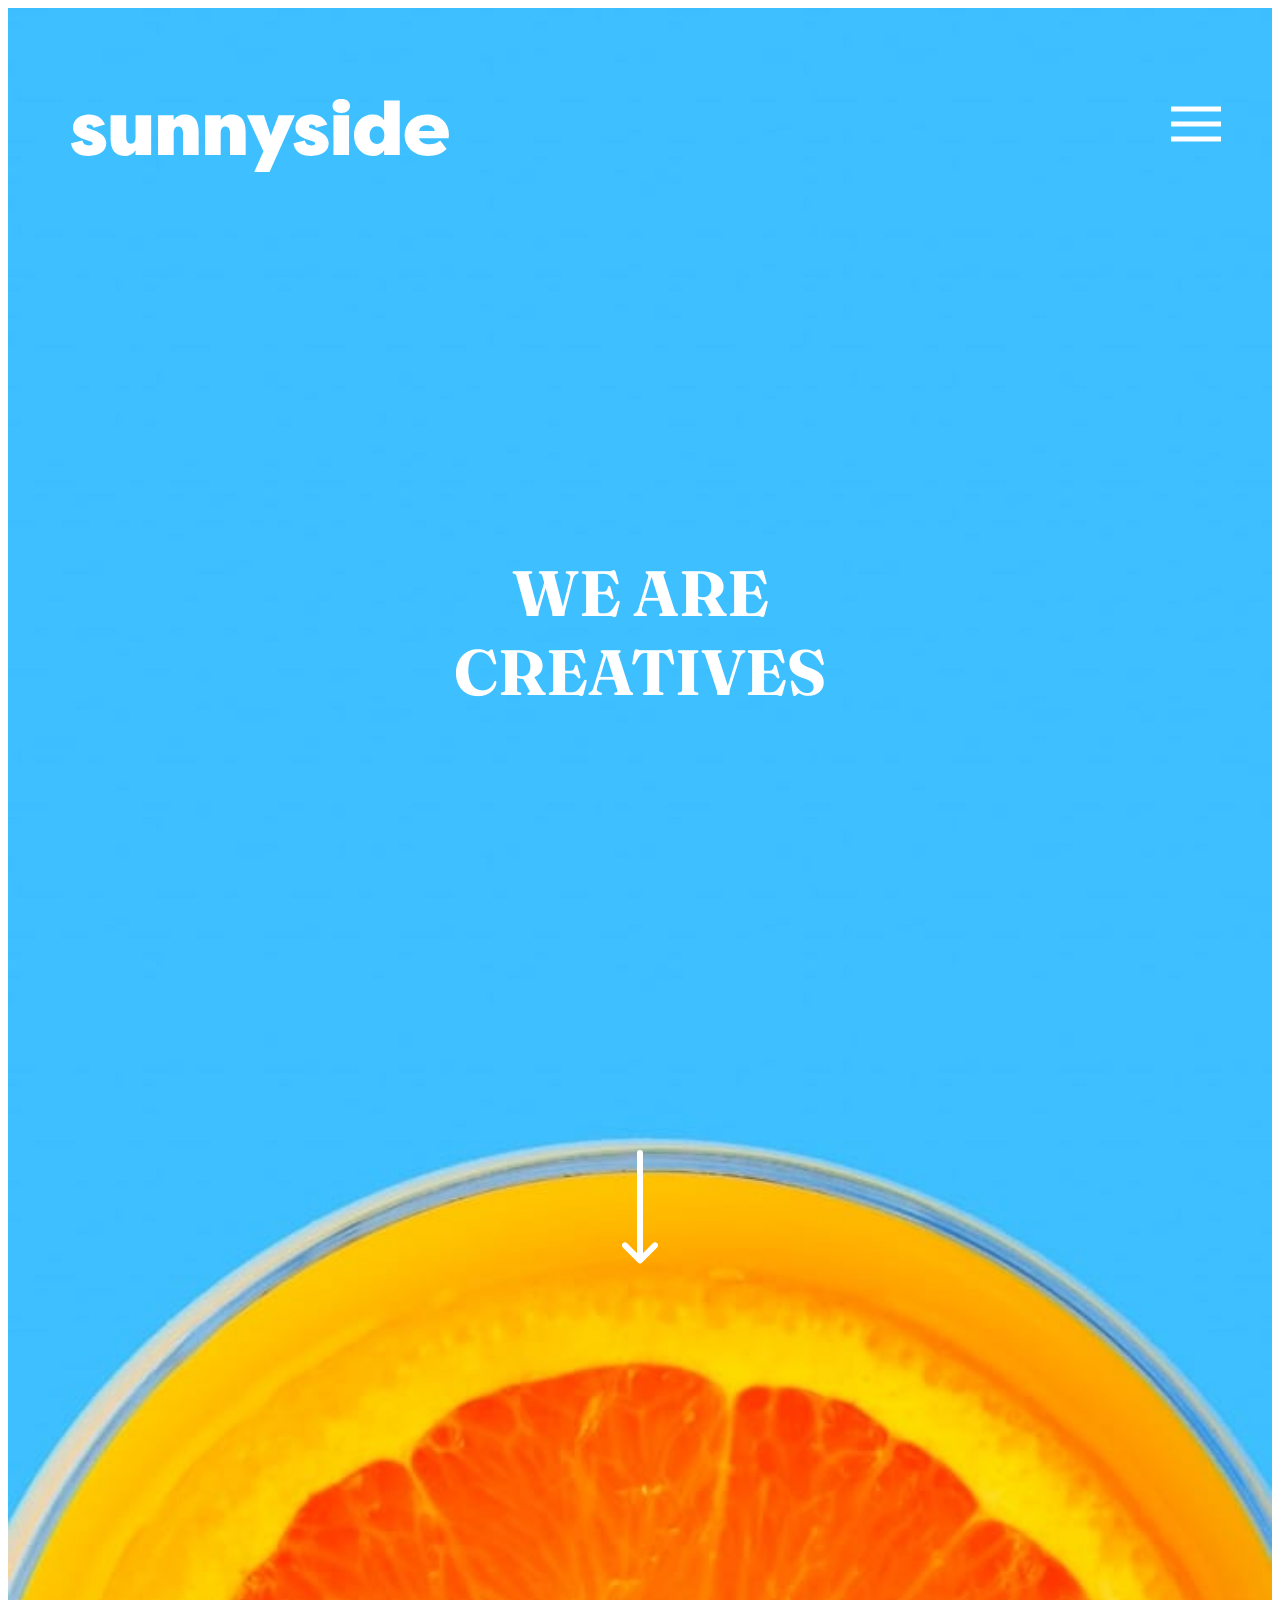
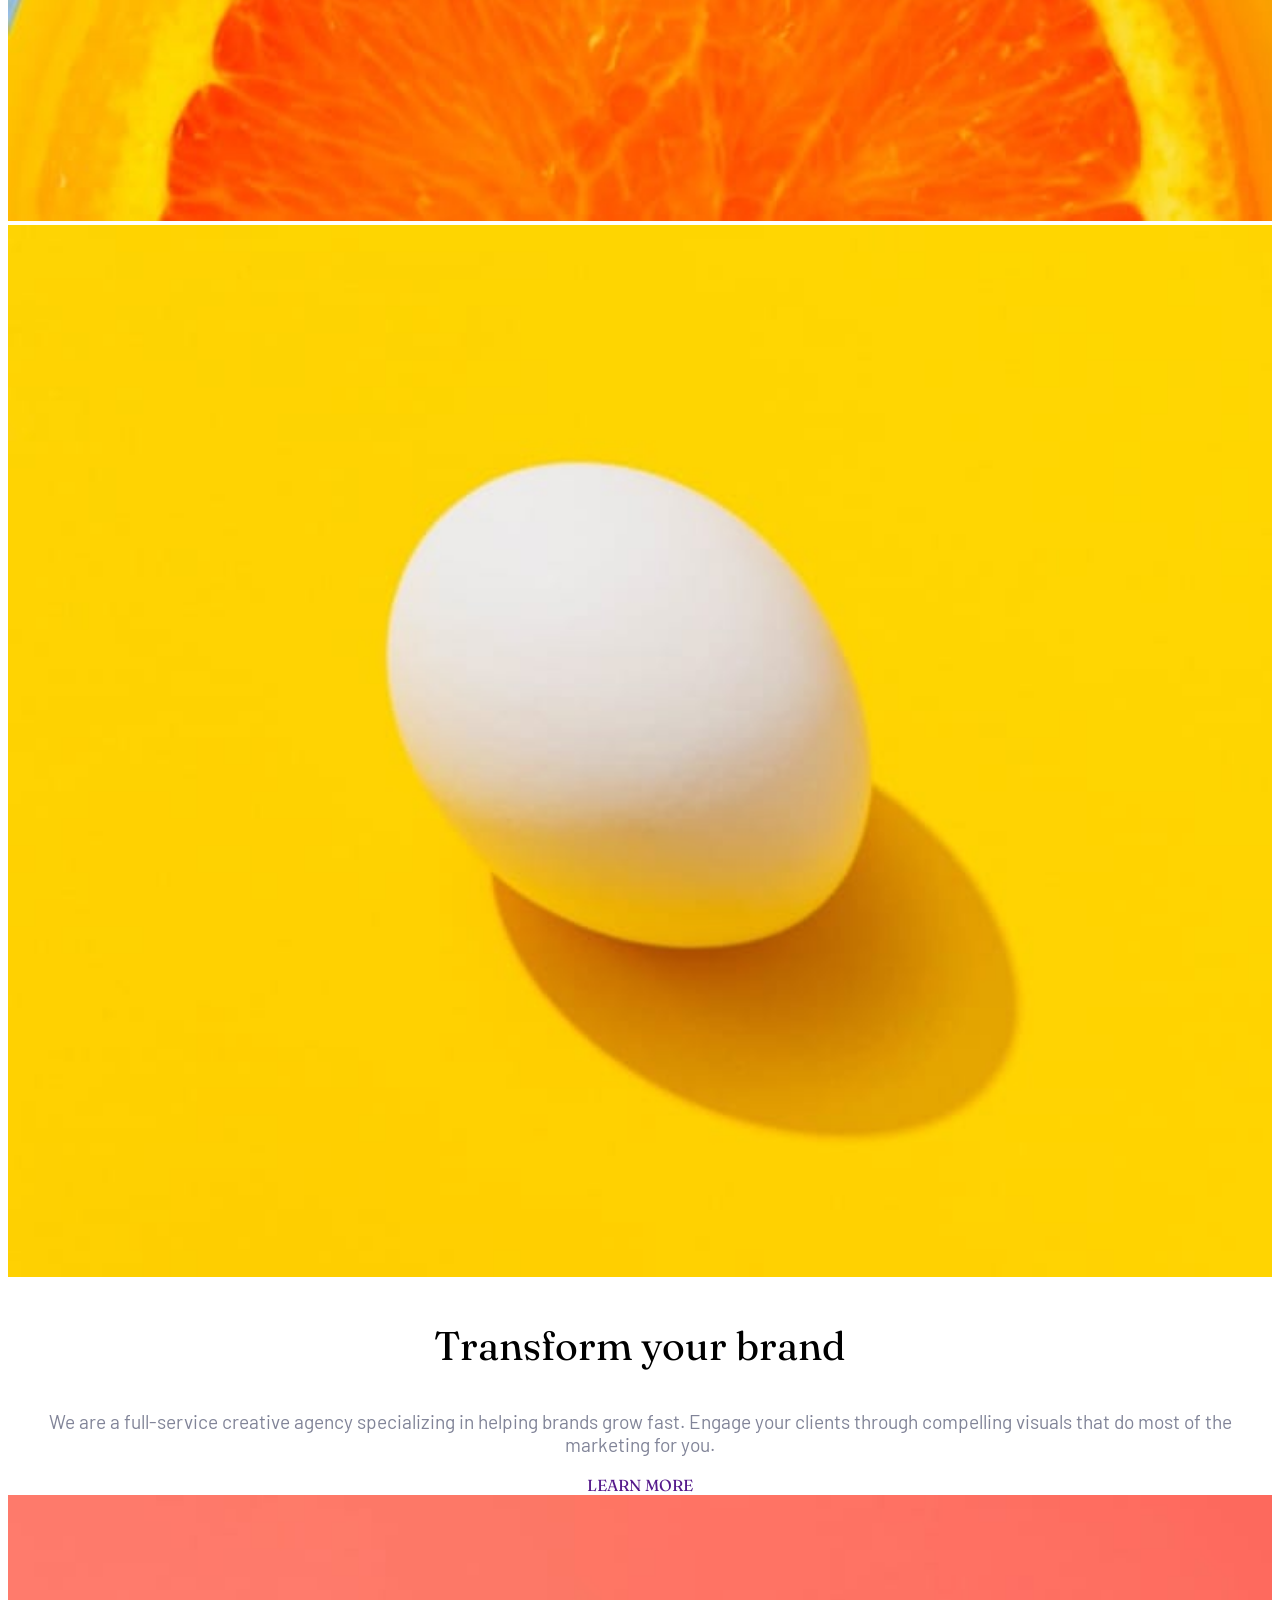
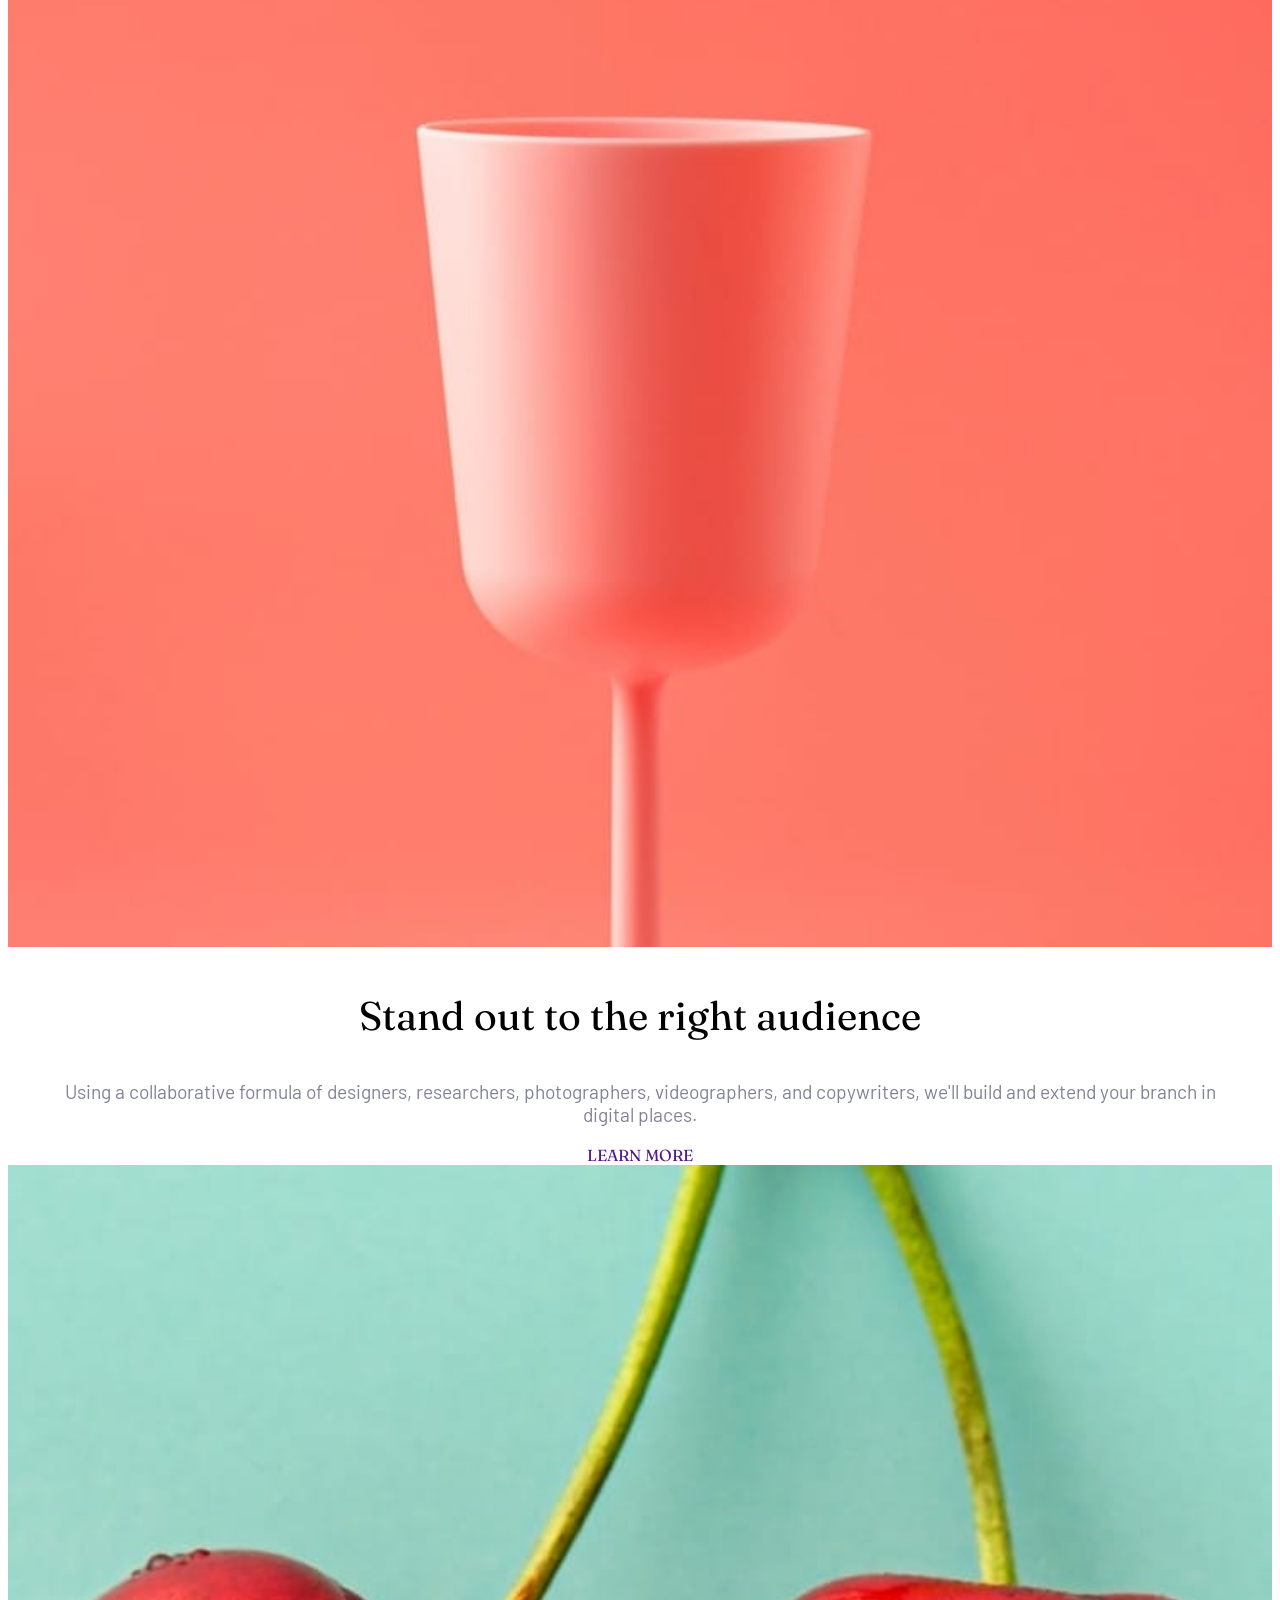
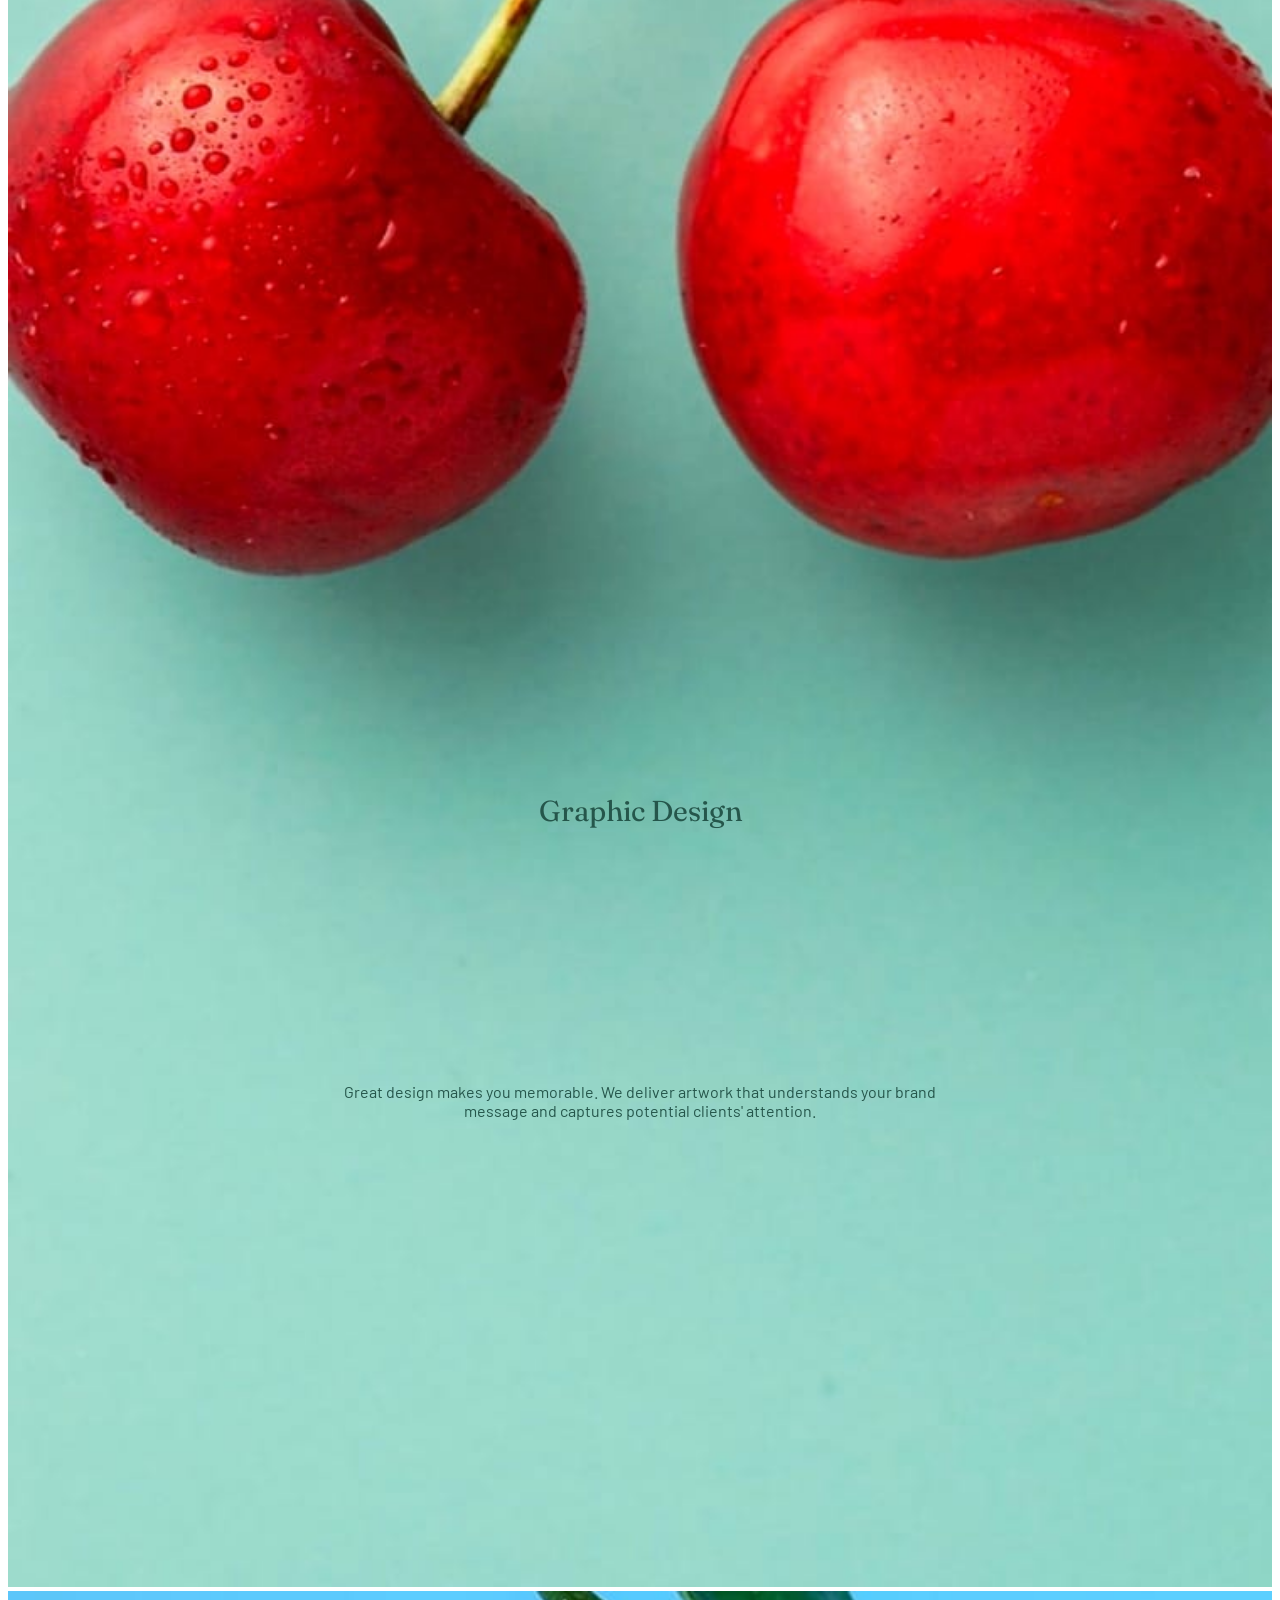
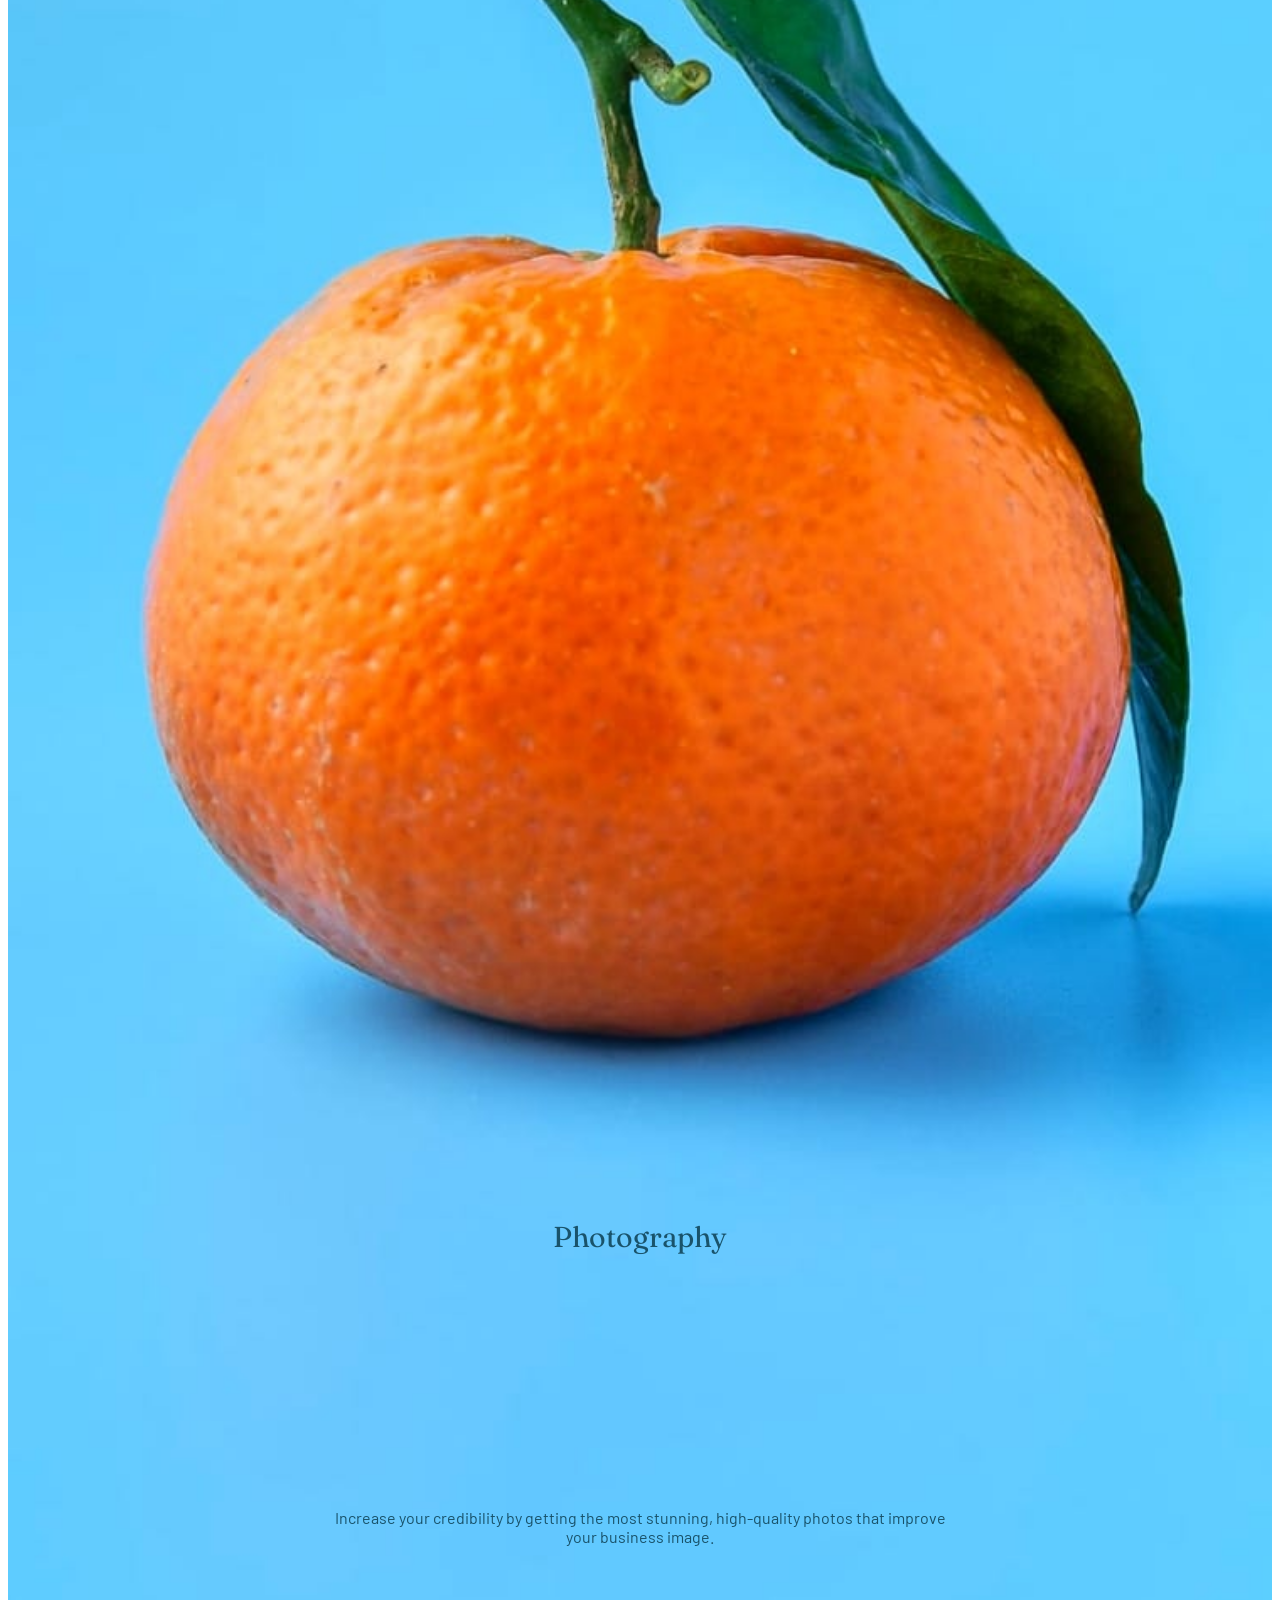
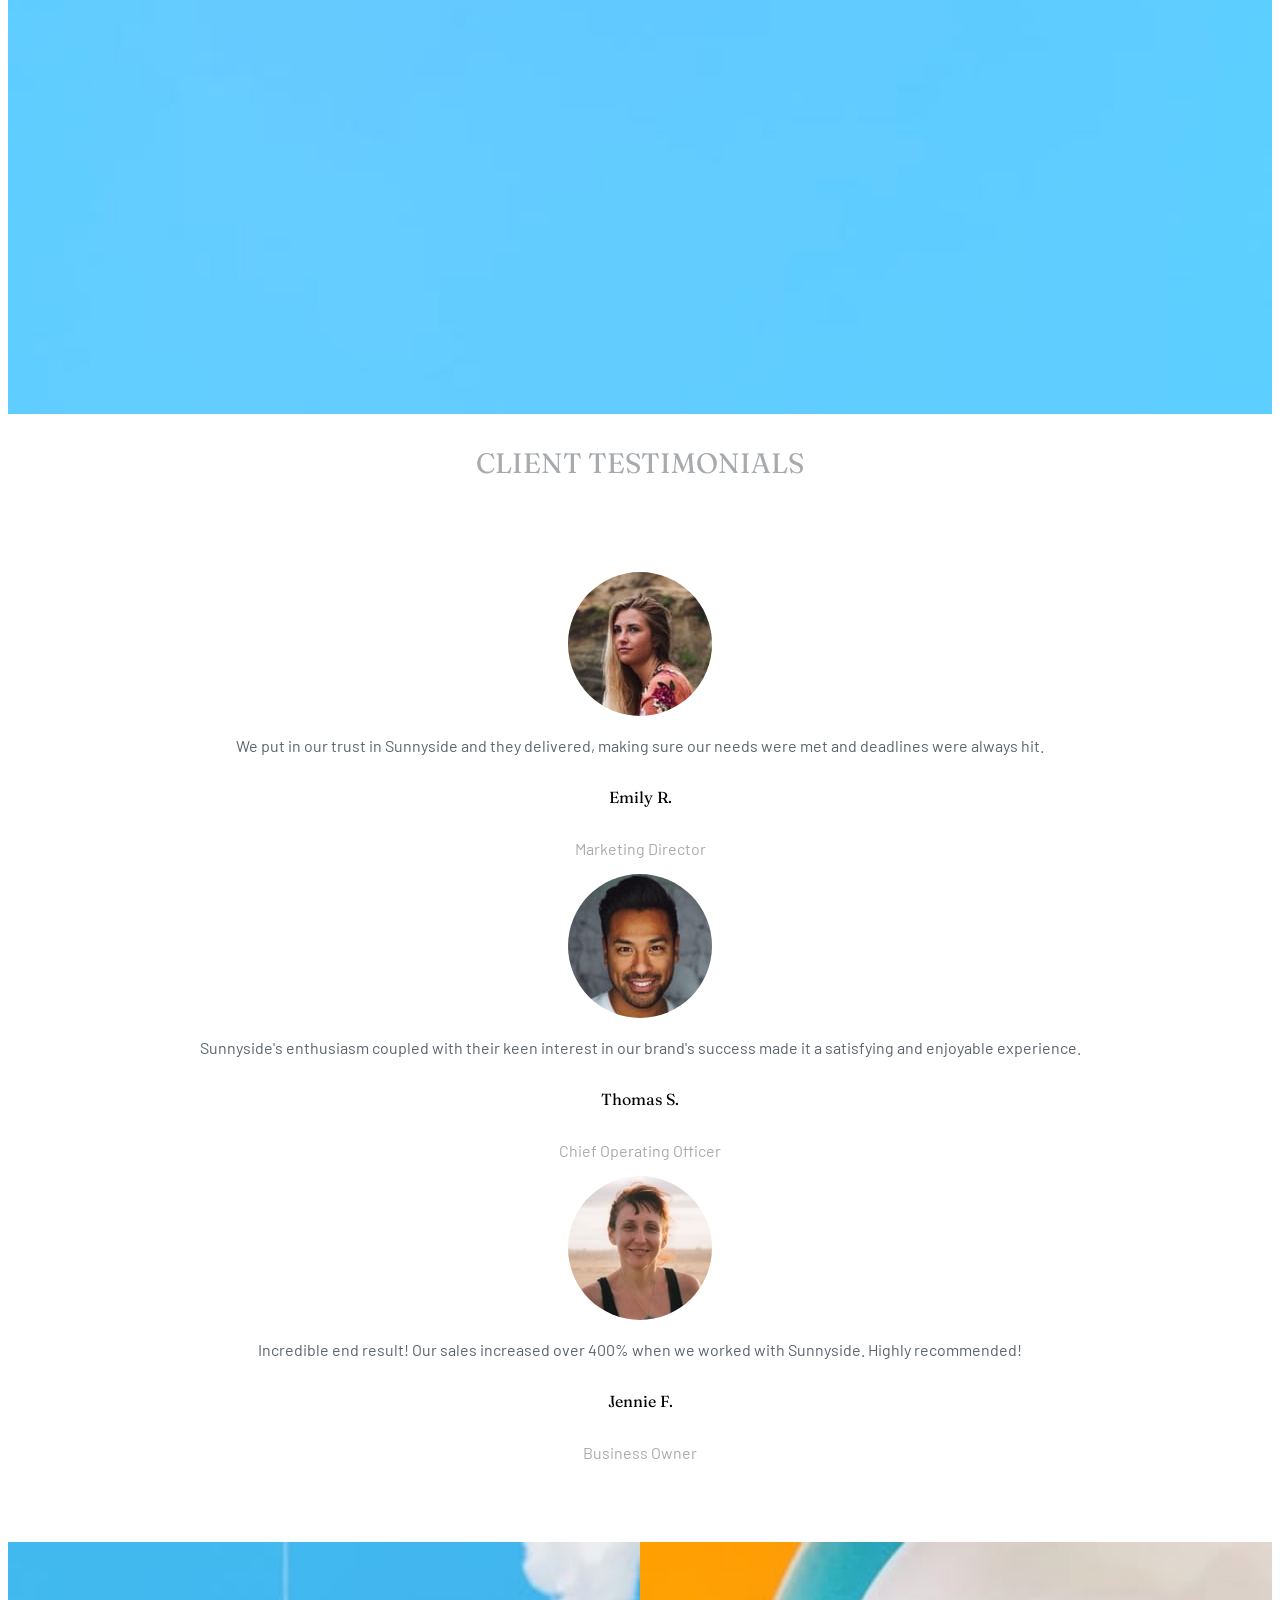
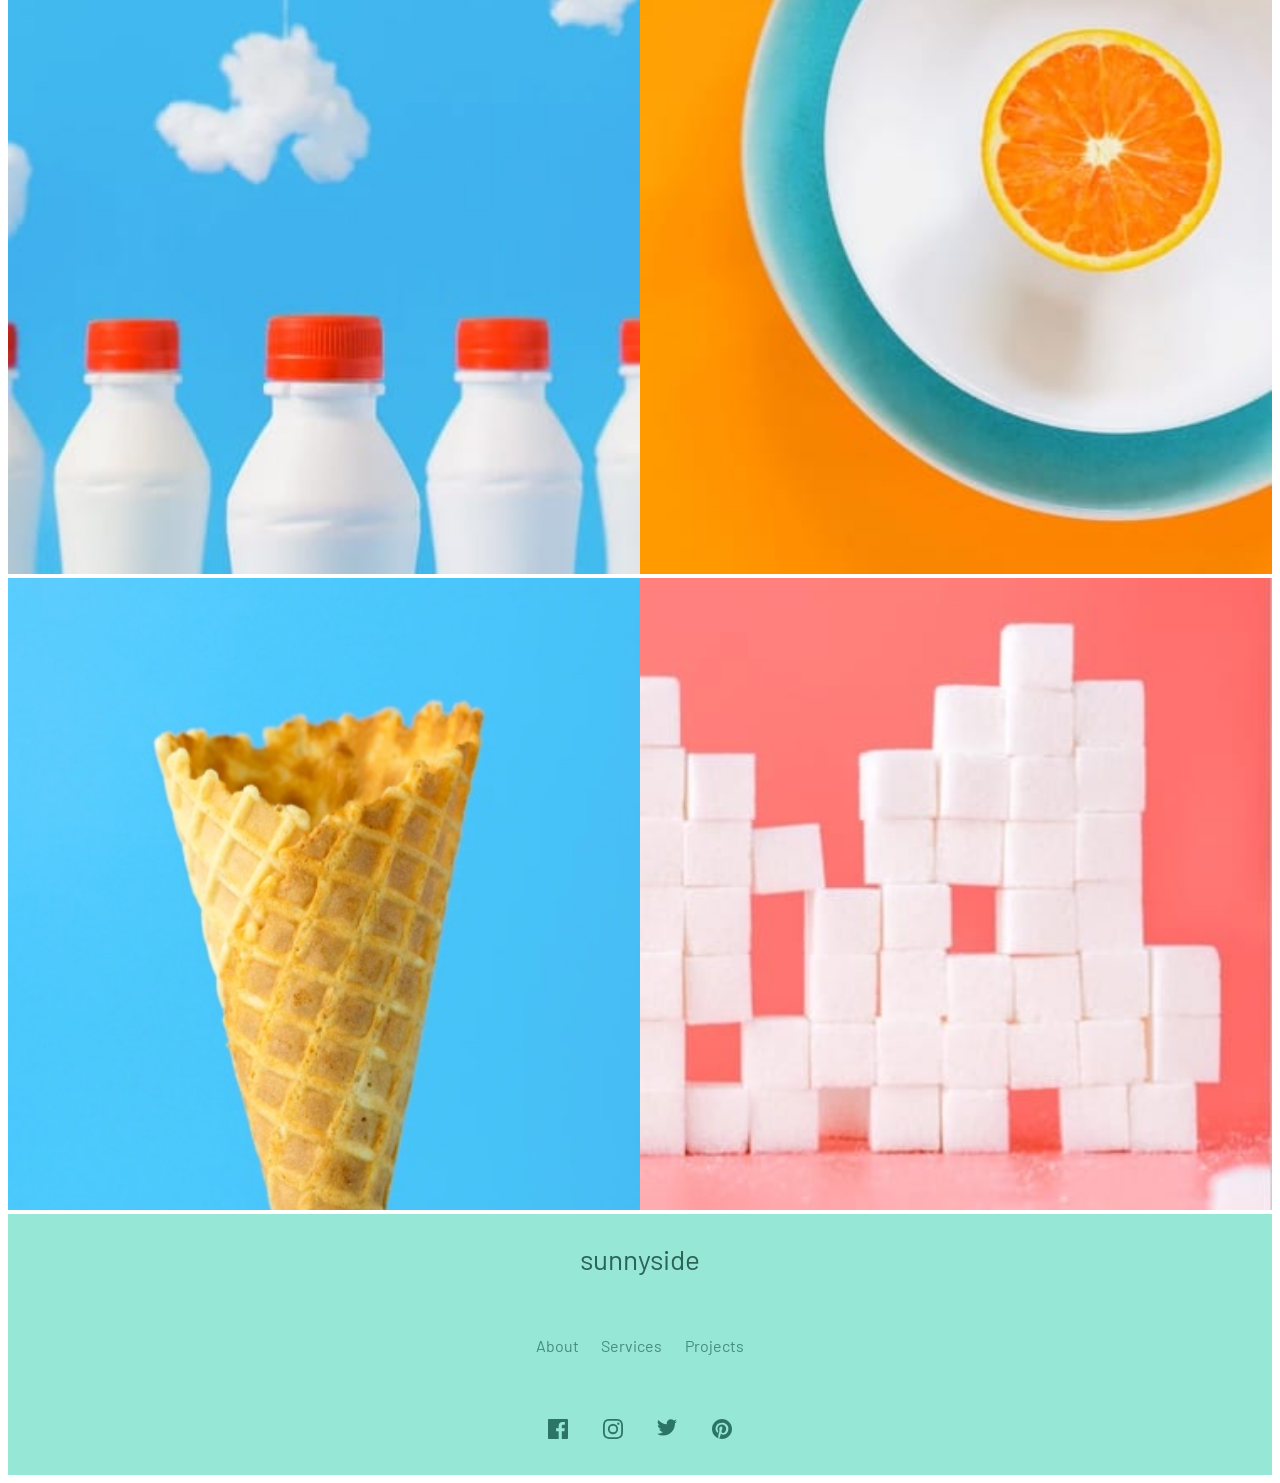
<file: Assignment week 1 - Web page sunnyside/Assignment/index.html>
<!DOCTYPE html>
<html lang="en">
  <head>
    <meta charset="UTF-8">
    <meta name="viewport" content="width=device-width, initial-scale=1.0">
    <meta http-equiv="X-UA-Compatible" content="ie=edge">
    <title>Static Template</title>
    <link rel ="stylesheet" href ="style.css"/>
  </head>
  <body>
      <div class = "outer">
          <div class = "pic">
              <img src = "images/logo.svg" class ="logo"/>
              <img src="images/icons8-menu-50.png" id="menu"/>
              <div class="nav">
                
              <a href=" " class="links">About</a>
              <a href=" " class="links">Services</a>
                <a href=" " class="links">Projects</a>
                <a href=" " class="links" id="contact">CONTACT</a>
              </div>
              <h1 class="head">WE ARE CREATIVES</h1>
              <img src = "images/icon-arrow-down.svg" class="arrow"/>
              <picture>
                <source srcset="images/desktop/image-header.jpg" media="(min-width: 1440px)" style="width:100%; margin: auto;">
                <source srcset="images/mobile/image-header.jpg" media = "(min-width: 260px)"style="width:100%; margin: auto;">
                <img src="images/desktop/image-header.jpg" style="width:100%; margin: auto;">
              </picture>
          </div>
          <div class="two" id = "twoone">
              <div class = "text">
                <p class ="tone">Transform your brand</p>
                <p class = "ttwo">We are a full-service creative agency specializing in helping brands grow fast. Engage your clients through compelling visuals that do most of the marketing for you.</p>
                <a class = "tthree" href="">LEARN MORE</a>
              </div>
              <picture>
                <source srcset="images/desktop/image-transform.jpg" media="(min-width: 1440px)">
                <source srcset="images/mobile/image-transform.jpg" media = "(min-width: 260px)" width="100%">
                <img src="images/desktop/image-transform.jpg" >
              </picture>
          </div>
          <div class="two" >
            <picture>
                <source srcset="images/desktop/image-stand-out.jpg" media="(min-width: 1440px)">
                <source srcset="images/mobile/image-stand-out.jpg" media = "(min-width: 260px)" width="100%">
                <img src="images/desktop/image-stand-out.jpg" >
              </picture>
            <div class = "text">
              <p class ="tone">Stand out to the right audience</p>
              <p class = "ttwo">Using a collaborative formula of designers, researchers, photographers, videographers, and copywriters, we'll build and extend your branch in digital places.</p>
              <a class = "tthree" href="">LEARN MORE</a>
            </div>
        </div>
        <div class = "two">
            <div class="img-text">
                <p class= img-text-one-one>Graphic Design</p>
                <p class= img-text-one-two>Great design makes you memorable. We deliver artwork that understands your brand message and captures potential clients' attention.</p>
            <picture>
                <source srcset="images/desktop/image-graphic-design.jpg" media="(min-width: 1440px)" >
                <source srcset="images/mobile/image-graphic-design.jpg" media = "(min-width: 260px)" width="100%">
                <img src="images/desktop/image-graphic-design.jpg" >
              </picture>
              </div>
              <div class="img-text">
                <p class= img-text-two-one>Photography</p>
                <p class= img-text-two-two>Increase your credibility by getting the most stunning, high-quality photos that improve your business image.</p>
              <picture>
                <source srcset="images/desktop/image-photography.jpg" media="(min-width: 1440px)" >
                <source srcset="images/mobile/image-photography.jpg" media = "(min-width: 260px)" width="100%">
                <img src="images/desktop/image-photography.jpg" >
              </picture>
            </div>
        </div>
        <div class = "three">
            <div class = "ctext">
                <p class="ctextp">CLIENT TESTIMONIALS</p>
            </div>
            <div class = "clients">
                <div class="c1">
                    <img class="cimage" src="images/image-emily.jpg" />
                    <p class="ctextp-one">We put in our trust in Sunnyside and they delivered, making sure our needs were met and deadlines were always hit.</p>
                    <p class="ctextp-two">Emily R.</p>
                    <p class="ctextp-three">Marketing Director</p>
                </div>
                <div class="c2">
                    <img class="cimage" src="images/image-thomas.jpg" />
                    <p class="ctextp-one">Sunnyside's enthusiasm coupled with their keen interest in our brand's success made it a satisfying and enjoyable experience.</p>
                    <p class="ctextp-two">Thomas S.</p>
                    <p class="ctextp-three">Chief Operating Officer</p>
                </div>
                <div class="c3">
                    <img class="cimage" src="images/image-jennie.jpg" />
                    <p class="ctextp-one">Incredible end result! Our sales increased over 400% when we worked with Sunnyside. Highly recommended!</p>
                    <p class="ctextp-two">Jennie F.</p>
                    <p class="ctextp-three">Business Owner</p>
                </div>
            </div>
        </div>
        <div class ="four">
            <div class="four-one">
            <picture>
                <source srcset="images/desktop/image-gallery-milkbottles.jpg" media="(min-width: 1440px)" width="100%">
                <source srcset="images/mobile/image-gallery-milkbottles.jpg" media = "(min-width: 260px)" width="100%">
                <img src="images/desktop/image-gallery-milkbottles.jpg" width="100%">
              </picture>
              </div>
              <div class="four-two">
              <picture>
                <source srcset="images/desktop/image-gallery-orange.jpg" media="(min-width: 1440px)" width="100%">
                <source srcset="images/mobile/image-gallery-orange.jpg" media = "(min-width: 260px)"width="100%">
                <img src="images/desktop/image-gallery-orange.jpg" width="100%">
              </picture>
            </div>
            <div class="four-three">
              <picture>
                <source srcset="images/desktop/image-gallery-cone.jpg" media="(min-width: 1440px)" width="100%">
                <source srcset="images/mobile/image-gallery-cone.jpg" media = "(min-width: 260px)"width="100%">
                <img src="images/desktop/image-gallery-cone.jpg" width="100%">
              </picture>
              </div>
              <div class="four-four">
              <picture>
                <source srcset="images/desktop/image-gallery-sugarcubes.jpg" media="(min-width: 1440px)" width="100%">
                <source srcset="images/mobile/image-gallery-sugar-cubes.jpg" media = "(min-width: 260px)"width="100%">
                <img src="images/desktop/image-gallery-sugarcubes.jpg" width="100%">
              </picture>
              </div>
        </div>
        <div class="five">
            <p id="name">sunnyside</p>
            <div class = "fabout">
                <a href=" " class="links-two">About</a>
                <a href=" " class="links-two">Services</a>
                <a href=" " class="links-two">Projects</a>
            </div>
            <div class ="fabout">
                <a href=" "><img src="images/icon-facebook.svg"/></a>
                <a href=" "><img src="images/icon-instagram.svg"/></a>
                <a href=" "><img src="images/icon-twitter.svg"/></a>
                <a href=" "><img src="images/icon-pinterest.svg"/></a>
            </div>
        </div>
      </div>
   </body>
</html>
</file>
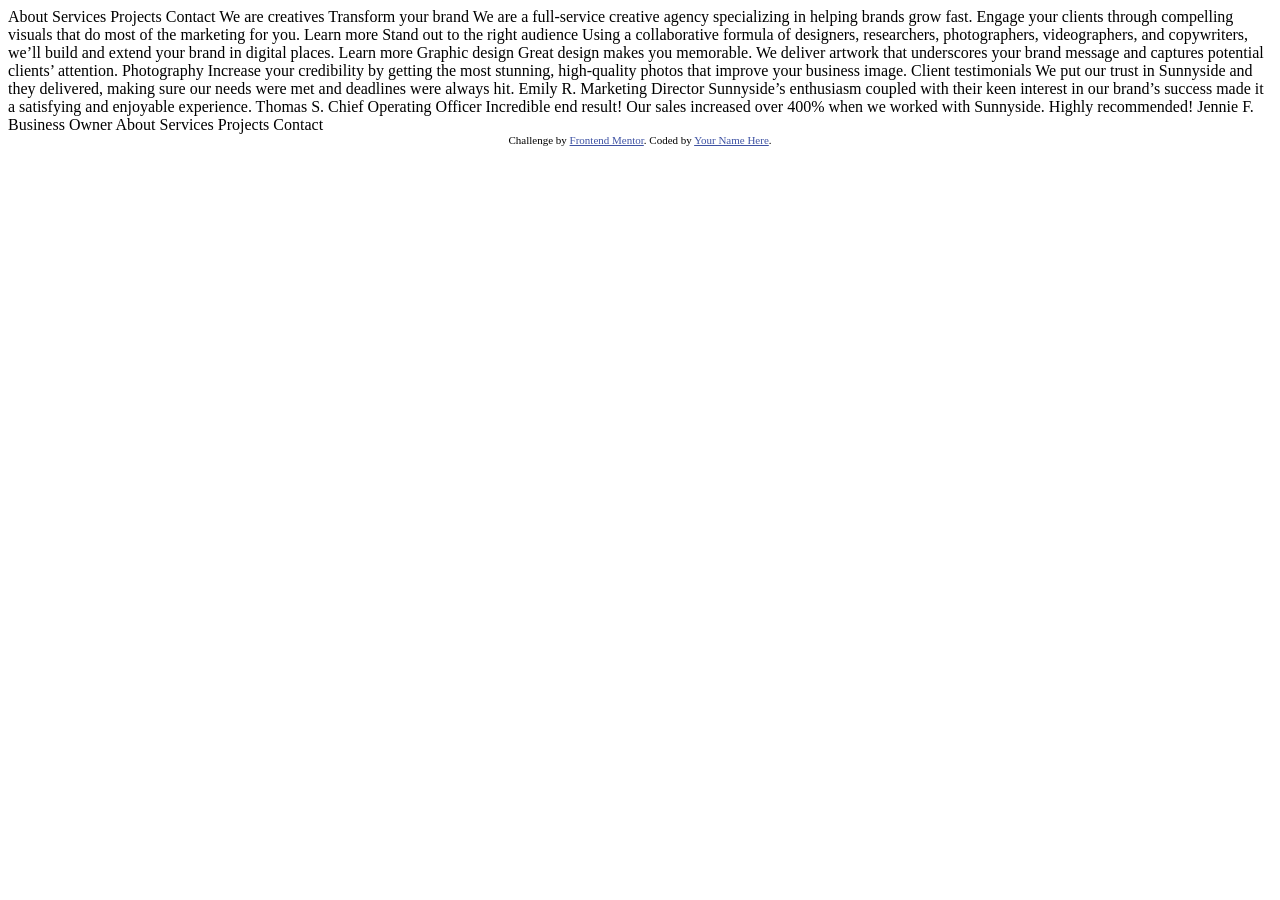
<file: Assignment week 1 - Web page sunnyside/Starter material/index.html>
<!DOCTYPE html>
<html lang="en">
<head>
  <meta charset="UTF-8">
  <meta name="viewport" content="width=device-width, initial-scale=1.0"> <!-- displays site properly based on user's device -->

  <link rel="icon" type="image/png" sizes="32x32" href="./images/favicon-32x32.png">
  
  <title>Frontend Mentor | Sunnyside agency landing page</title>

  <!-- Feel free to remove these styles or customise in your own stylesheet 👍 -->
  <style>
    .attribution { font-size: 11px; text-align: center; }
    .attribution a { color: hsl(228, 45%, 44%); }
  </style>
</head>
<body>
  About
  Services
  Projects
  Contact

  We are creatives

  Transform your brand

  We are a full-service creative agency specializing in helping brands grow fast. 
  Engage your clients through compelling visuals that do most of the marketing for you.

  Learn more

  Stand out to the right audience

  Using a collaborative formula of designers, researchers, photographers, videographers, and copywriters, we’ll build and extend your brand in digital places. 

  Learn more

  Graphic design
  Great design makes you memorable. We deliver artwork that underscores your brand message and captures potential clients’ attention.

  Photography
  Increase your credibility by getting the most stunning, high-quality photos that improve your business image.

  Client testimonials

  We put our trust in Sunnyside and they delivered, making sure our needs were met and deadlines were always hit.
  Emily R.
  Marketing Director

  Sunnyside’s enthusiasm coupled with their keen interest in our brand’s success made it a satisfying and enjoyable experience.
  Thomas S.
  Chief Operating Officer

  Incredible end result! Our sales increased over 400% when we worked with Sunnyside. Highly recommended!
  Jennie F.
  Business Owner

  About
  Services
  Projects
  Contact

  <div class="attribution">
    Challenge by <a href="https://www.frontendmentor.io?ref=challenge" target="_blank">Frontend Mentor</a>. 
    Coded by <a href="#">Your Name Here</a>.
  </div>
</body>
</html>
</file>
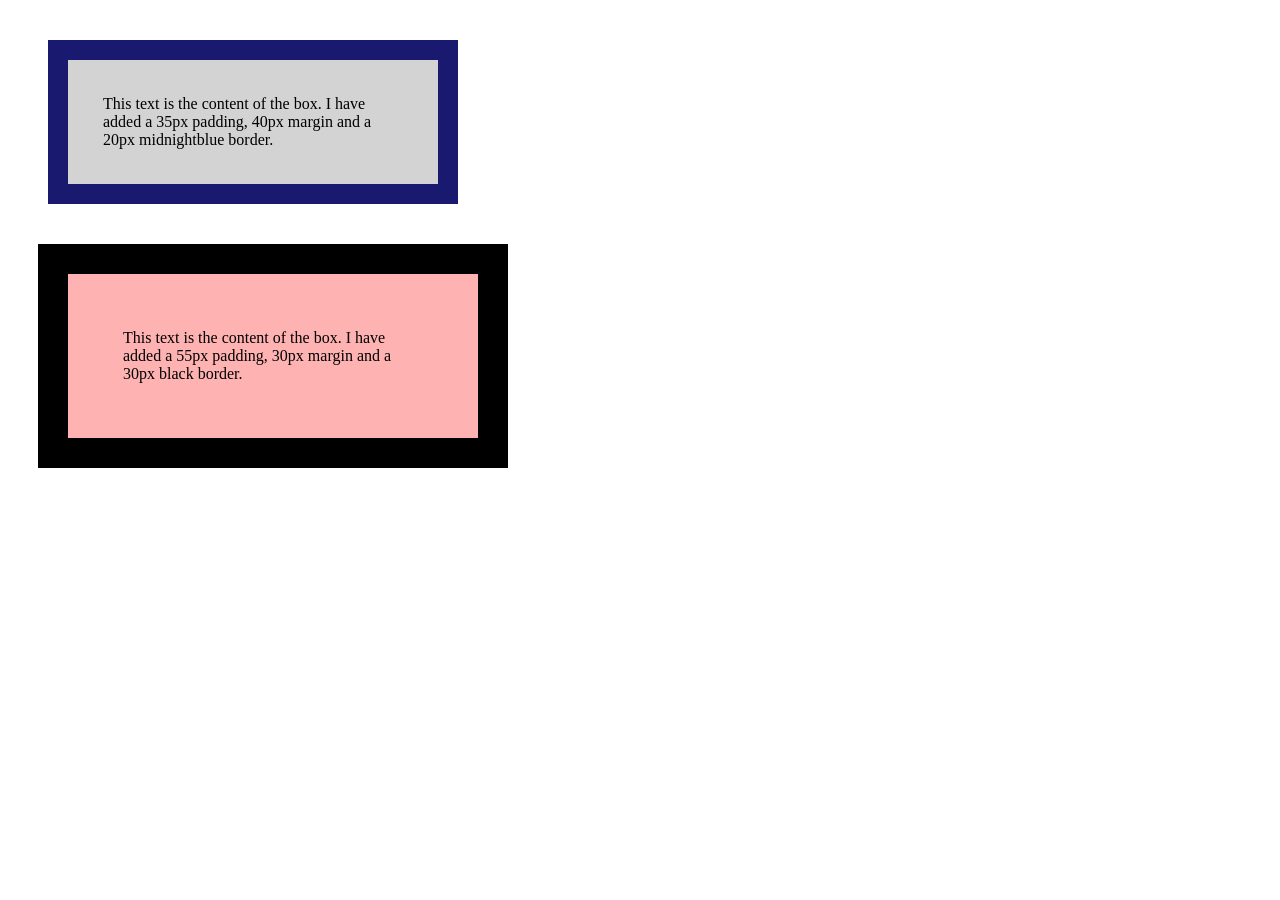
<file: Day 2 - 25 Jan/Assignment 1 - Box model CSS/index.html>
<!DOCTYPE html>
<html lang="en">
  <head>
    <link rel="stylesheet" href="style.css" />
    <meta charset="UTF-8" />
    <meta name="viewport" content="width=device-width, initial-scale=1.0" />
    <meta http-equiv="X-UA-Compatible" content="ie=edge" />
    <title>Static Template</title>
  </head>
  <body>
    <div class="one">
      This text is the content of the box. I have added a 35px padding, 40px
      margin and a 20px midnightblue border.
    </div>
    <div class="two">
      This text is the content of the box. I have added a 55px padding, 30px
      margin and a 30px black border.
    </div>
  </body>
</html>
</file>
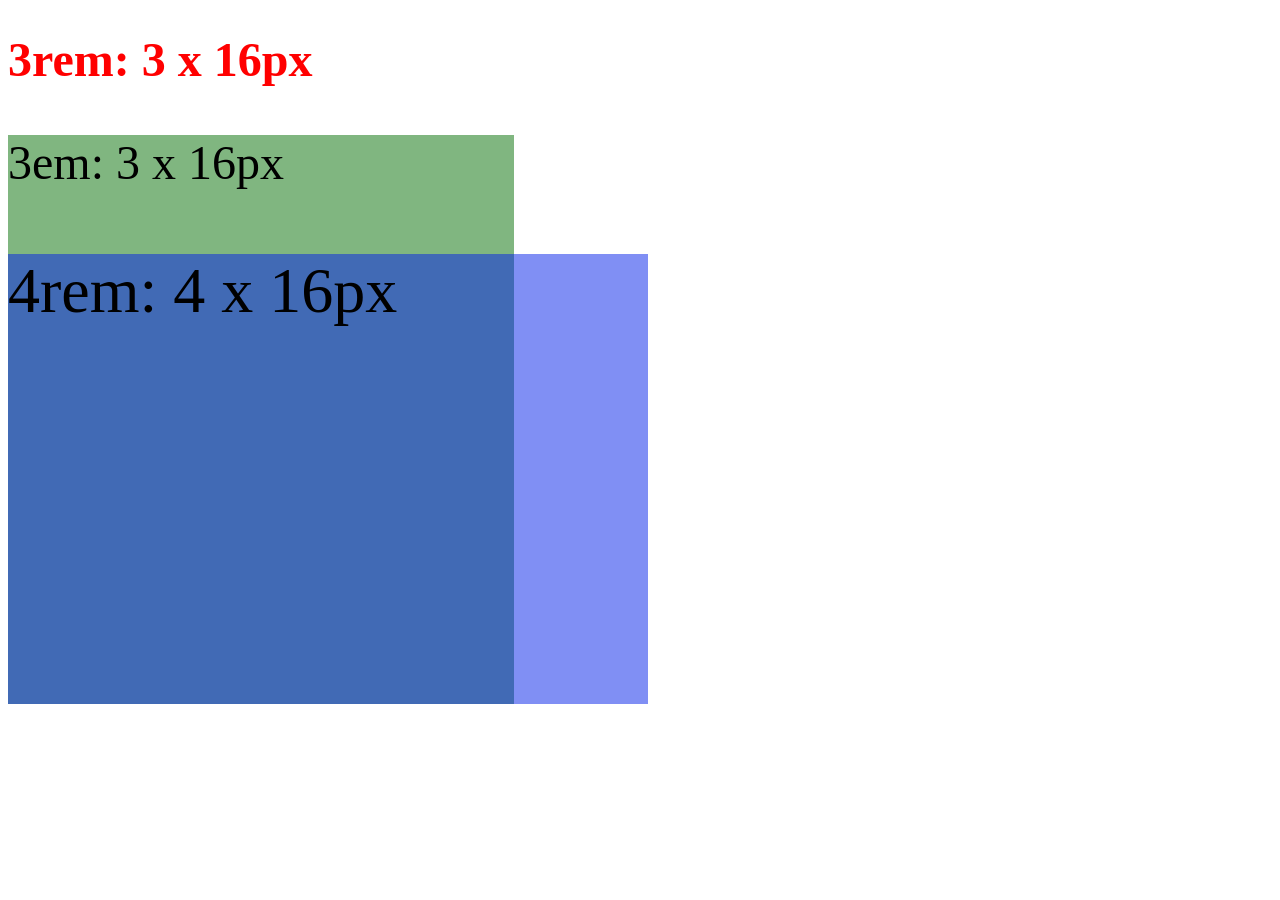
<file: Day 2 - 25 Jan/Task 1 - measurements/index.html>
<!DOCTYPE html>
<html lang="en">
  <head>
    <meta charset="UTF-8" />
    <meta name="viewport" content="width=device-width, initial-scale=1.0" />
    <meta http-equiv="X-UA-Compatible" content="ie=edge" />
    <title>Static Template</title>
    <link rel="stylesheet" href="style.css" />
  </head>
  <body>
    <h1>
      3rem: 3 x 16px
    </h1>
    <div id="box">
      <p>3em: 3 x 16px</p>
      <div id="inner">
        <p>4rem: 4 x 16px</p>
      </div>
    </div>
  </body>
</html>
</file>
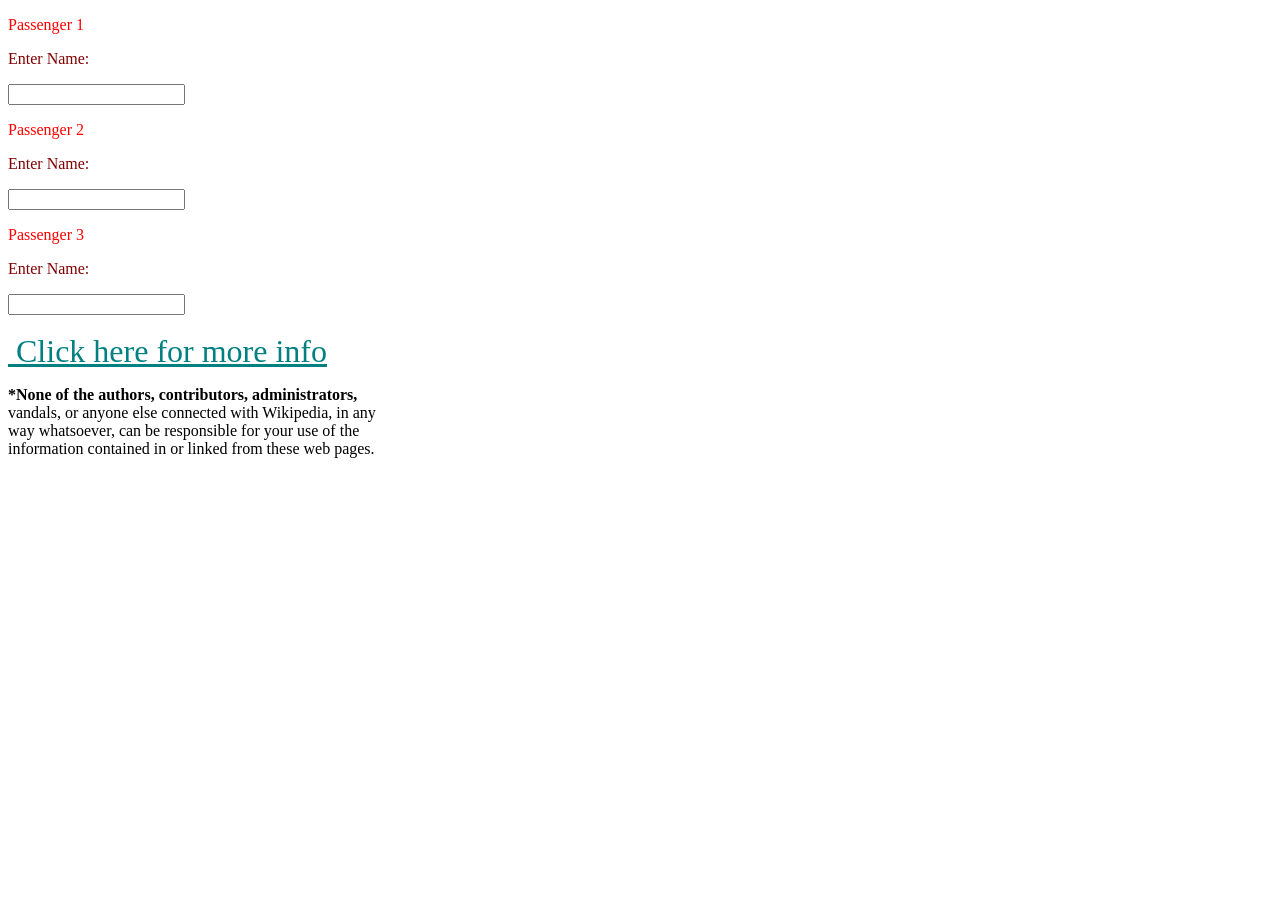
<file: Day 2 - 25 Jan/Task 2 - selectors/index.html>
<!DOCTYPE html>
<html lang="en">
  <head>
    <meta charset="UTF-8" />
    <meta name="viewport" content="width=device-width, initial-scale=1.0" />
    <meta http-equiv="X-UA-Compatible" content="ie=edge" />
    <title>Static Template</title>
    <link rel="stylesheet" href="style.css" />
  </head>
  <body>
    <div>
      <p>Passenger 1</p>
      <p>Enter Name:</p>
      <input type="text" id="fname" name="fname" /><br />
    </div>
    <div>
      <p>Passenger 2</p>
      <p>Enter Name:</p>
      <input type="text" id="fname" name="fname" /><br />
    </div>
    <div>
      <p>Passenger 3</p>
      <p>Enter Name:</p>
      <input type="text" id="fname" name="fname" /><br />
      <br />
      <a href="https://www.youtube.com/watch?v=dQw4w9WgXcQ">
        Click here for more info
      </a>
    </div>
    <div class="note">
      <p class="note">
        *None of the authors, contributors, administrators, vandals, or anyone
        else connected with Wikipedia, in any way whatsoever, can be responsible
        for your use of the information contained in or linked from these web
        pages.
      </p>
    </div>
  </body>
</html>
</file>
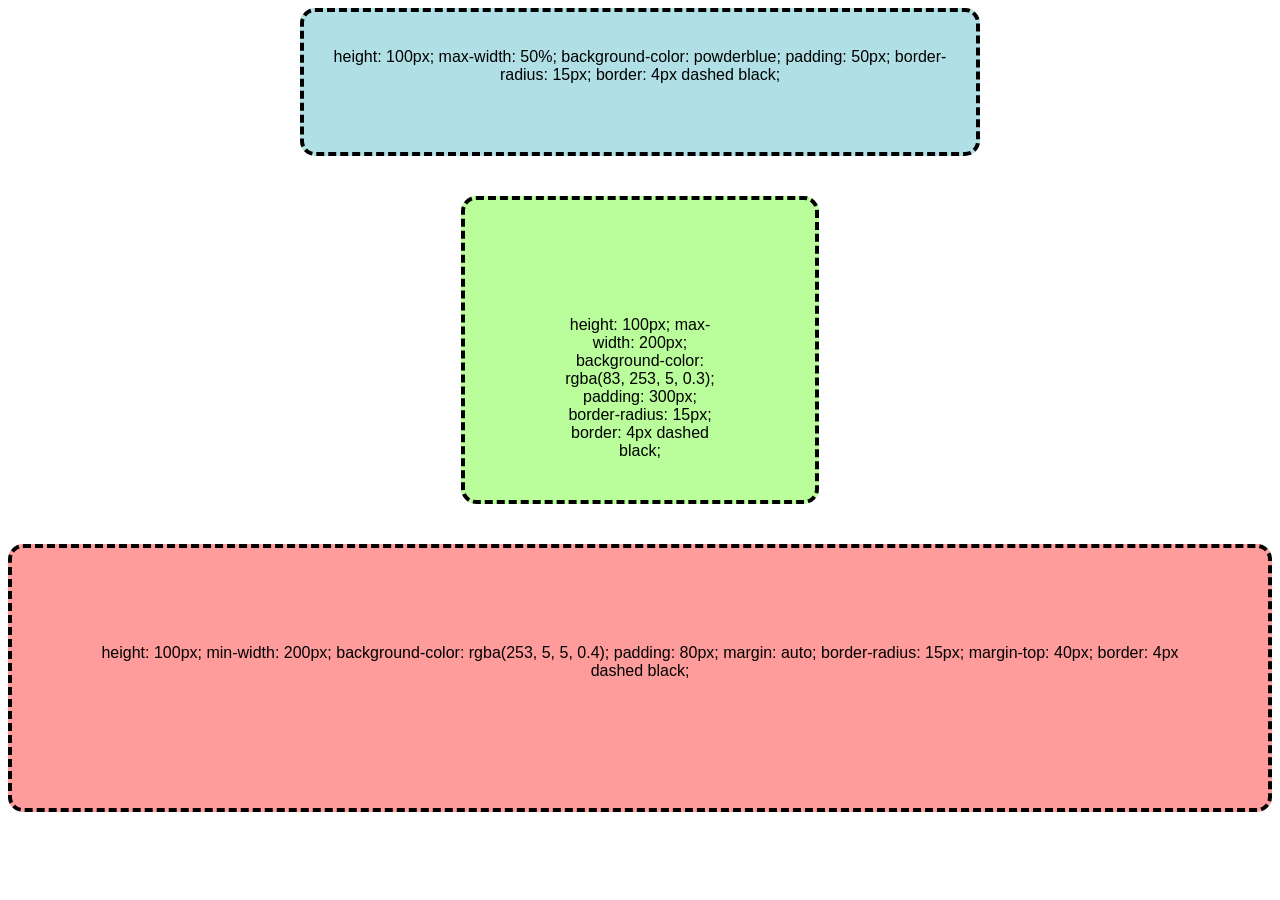
<file: Day 3 - 27 Jan/Task 1 - box/index.html>
<!DOCTYPE html>
<html lang="en">
  <head>
    <meta charset="UTF-8" />
    <meta name="viewport" content="width=device-width, initial-scale=1.0" />
    <meta http-equiv="X-UA-Compatible" content="ie=edge" />
    <title>Static Template</title>
    <link rel="stylesheet" href="style.css" />
  </head>
  <body>
    <div class="one">
      <p>
        height: 100px; max-width: 50%; background-color: powderblue; padding:
        50px; border-radius: 15px; border: 4px dashed black;
      </p>
    </div>
    <div class="two">
      <p>
        height: 100px; max-width: 200px; background-color: rgba(83, 253, 5,
        0.3); padding: 300px; border-radius: 15px; border: 4px dashed black;
      </p>
    </div>
    <div class="three">
      <p>
        height: 100px; min-width: 200px; background-color: rgba(253, 5, 5, 0.4);
        padding: 80px; margin: auto; border-radius: 15px; margin-top: 40px;
        border: 4px dashed black;
      </p>
    </div>
  </body>
</html>
</file>
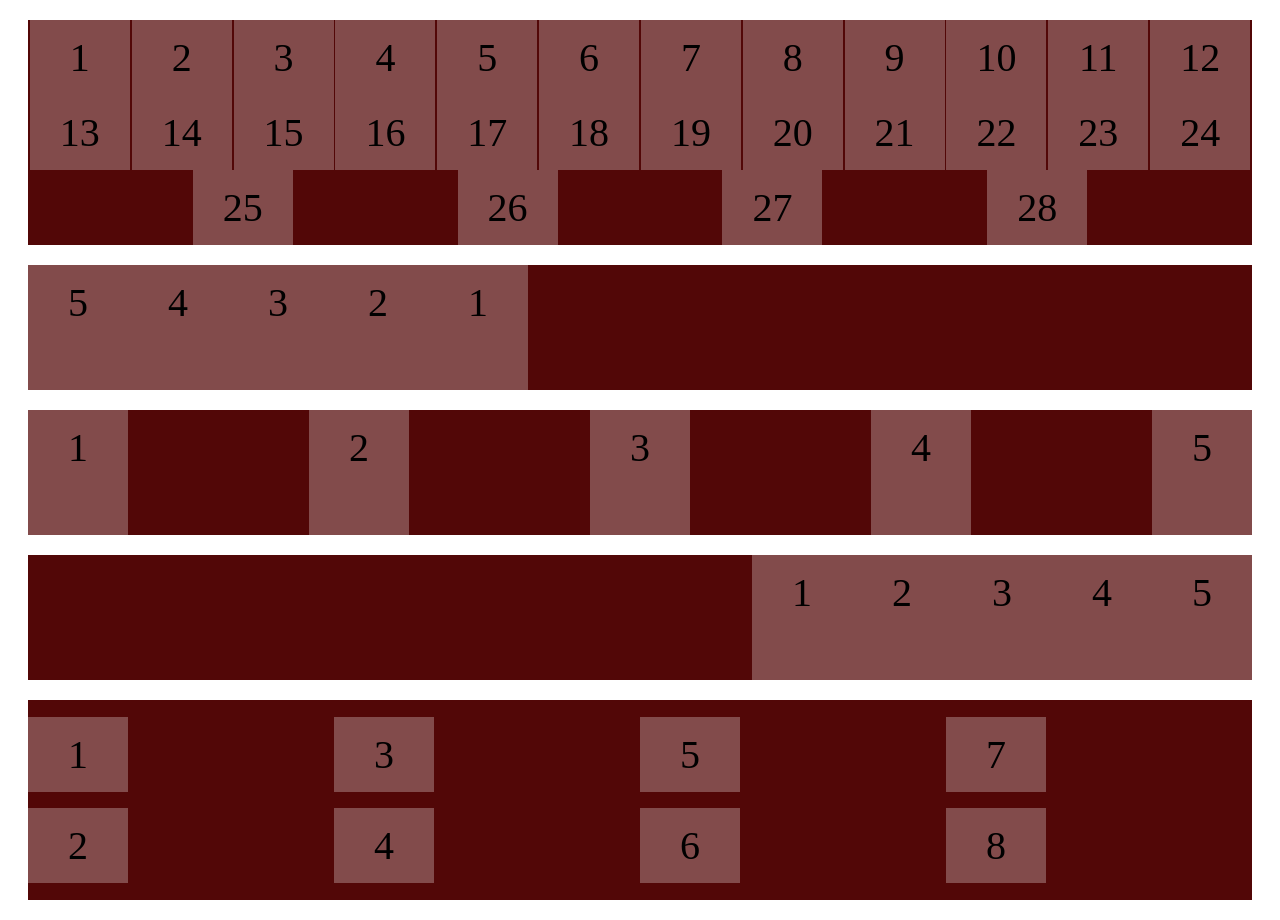
<file: Day 3 - 27 Jan/Task 2 - flex box/index.html>
<!DOCTYPE html>
<html lang="en">
  <head>
    <meta charset="UTF-8" />
    <meta name="viewport" content="width=device-width, initial-scale=1.0" />
    <meta http-equiv="X-UA-Compatible" content="ie=edge" />
    <title>Static Template</title>
    <link rel="stylesheet" href="style.css" />
  </head>
  <body>
    <div class="flex1">
      <div>1</div>
      <div>2</div>
      <div>3</div>
      <div>4</div>
      <div>5</div>
      <div>6</div>
      <div>7</div>
      <div>8</div>
      <div>9</div>
      <div>10</div>
      <div>11</div>
      <div>12</div>
      <div>13</div>
      <div>14</div>
      <div>15</div>
      <div>16</div>
      <div>17</div>
      <div>18</div>
      <div>19</div>
      <div>20</div>
      <div>21</div>
      <div>22</div>
      <div>23</div>
      <div>24</div>
      <div>25</div>
      <div>26</div>
      <div>27</div>
      <div>28</div>
    </div>
    <div class="flex2">
      <div>1</div>
      <div>2</div>
      <div>3</div>
      <div>4</div>
      <div>5</div>
    </div>
    <div class="flex3">
      <div>1</div>
      <div>2</div>
      <div>3</div>
      <div>4</div>
      <div>5</div>
    </div>
    <div class="flex4">
      <div>1</div>
      <div>2</div>
      <div>3</div>
      <div>4</div>
      <div>5</div>
    </div>
    <div class="flex5">
      <div>1</div>
      <div>2</div>
      <div>3</div>
      <div>4</div>
      <div>5</div>
      <div>6</div>
      <div>7</div>
      <div>8</div>
    </div>
  </body>
</html>
</file>
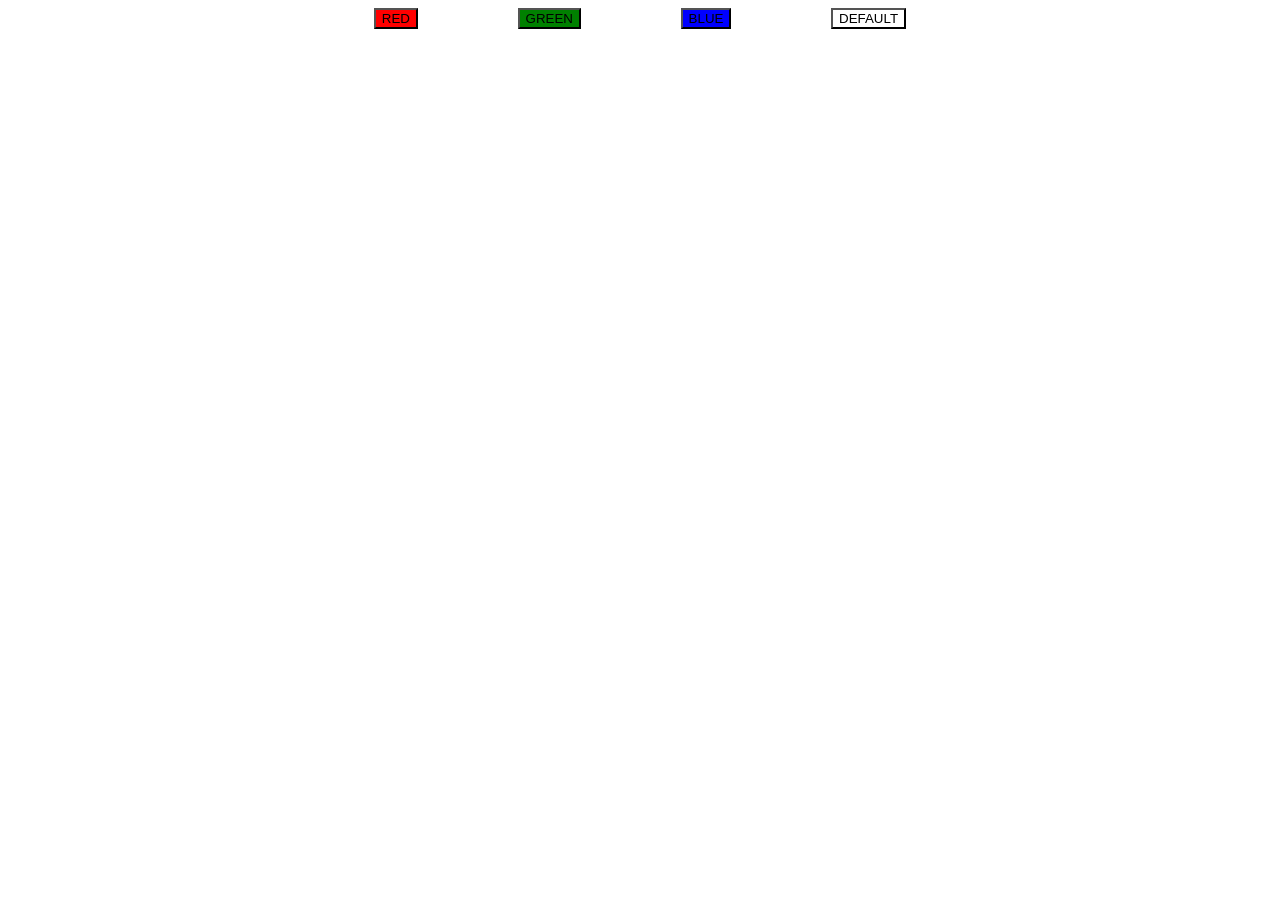
<file: Day 6 - 1 Feb/Task 2 - Button - bgcolor/index.html>
<!DOCTYPE html>
<html>
  <head>
    <title>Parcel Sandbox</title>
    <meta charset="UTF-8" />
    <script src="src/index.js"></script>
    <link rel="stylesheet" href="src/styles.css"/>
  </head>

  <body>
    <div id="app">
      <button id="red">RED</button><br />
      <button id="green">GREEN</button><br />
      <button id="blue">BLUE</button><br />
      <button id="default">DEFAULT</button>
    </div>
    
  </body>
</html>
</file>
<file: Assignment week 1 - Web page sunnyside/Assignment/style.css>
@import url('https://fonts.googleapis.com/css2?family=Barlow:wght@600&display=swap');
@import url('https://fonts.googleapis.com/css2?family=Fraunces:wght@700;900&display=swap');
div.outer{
    display: grid;
   padding:none;
   max-width: 1440px;
   min-width: 260px;
 margin:auto;
   
}
body{
    padding:none;
}
div.nav{
    display: flex;
    position: absolute;
    top:5%;
    right:4%;
    width:30%;
   justify-content: space-between;
   align-items: baseline;
}
#contact{
    background-color: white;
    padding: 1em 2em;
    border-radius: 25px;
    color:black;
    font-family: 'Fraunces', serif;
}
.links{
    text-decoration: none;
    color:white;
    font-family: 'Barlow', sans-serif;
}
div.pic{
    padding:none;
    margin:none;
    width:100%;
    position: relative;
}
.logo{
    position: absolute;
    top:5%;
    left:3%;
    width: 11%;
}
.head{
    position: absolute;
    top:24%;
    left:50%;
    transform: translate(-50%, -50%);
    color: white;
    font-size: 4em;
    text-align: center;
    font-family: 'Fraunces', serif; 
}
.arrow{
    position: absolute;
    top:52%;
    left:50%;
    transform: translate(-50%, -50%);
}
div.text{
margin: auto;
}
div.two{
    display: flex;
    grid-auto-flow: column;
    padding:none;
    margin:none;
}
p.tone{
    font-family: 'Fraunces', serif; 
    font-size: 2.5em;  
    padding: 0em 4em;
}
p.ttwo{
    font-family: 'Barlow', sans-serif;   
    padding: 0em 10em;
    color: hsl(232, 10%, 55%);
}
a.tthree{
    font-family: 'Fraunces', serif; 
    padding: 0em 10em;
    text-decoration: none;
}
.img-text{
    position:relative;
    text-align: center;
}
p.img-text-one-one{
    text-align: center;
    position: absolute;
    top:60%;
    left:50%;
    transform: translate(-50%, -50%);
    font-family: 'Fraunces', serif; 
    color: hsl(167, 40%, 24%);
    font-size: 1.75em;
}
p.img-text-one-two{
    text-align: center;
    position: absolute;
    top:75%;
    left:50%;
    transform: translate(-50%, -50%);
    font-family: 'Barlow', sans-serif;
    color: hsl(167, 40%, 24%);
}
p.img-text-two-one{
    text-align: center;
    position: absolute;
    top:60%;
    left:50%;
    transform: translate(-50%, -50%);
    font-family: 'Fraunces', serif; 
    color: hsl(198, 62%, 26%);
    font-size: 1.75em;
}
p.img-text-two-two{
    text-align: center;
    position: absolute;
    top:75%;
    left:50%;
    transform: translate(-50%, -50%);
    font-family: 'Barlow', sans-serif;
    color: hsl(198, 62%, 26%);
}
div.ctext{
    text-align: center;
}
p.ctextp{
    font-family: 'Fraunces', serif; 
    font-size: 1.75em;
    color: hsl(210, 4%, 67%);
}
p.ctextp-one{
    color: hsl(213, 9%, 39%);
    font-family: 'Barlow', sans-serif;
}
p.ctextp-two{
    font-family: 'Fraunces', serif;
    padding: 1em;
}
p.ctextp-three{
    color:hsl(210, 4%, 67%);
    font-family: 'Barlow', sans-serif;
}
div.clients{
    display: flex;
    grid-auto-flow: column;
    justify-content: space-between;
    padding: 4em;
    text-align: center;
}
img.cimage{
    border-radius: 50%;
}
div.four{
    display: flex;
    grid-auto-flow: column;
    padding:none;
}
div.fabout{
    display: flex;
    justify-content: space-around;
    padding:2em;
    padding-left: 10em;
    padding-right: 10em;
    margin:auto;
    width:20%;
}
.links-two{
    text-decoration: none;
    color:hsl(168, 34%, 41%);
    font-family: 'Barlow', sans-serif;
}
#name{
    font-family: 'Barlow', sans-serif;
    font-size: 1.75em;
    color:hsl(167, 39%, 28%);
}
div.five{
    text-align: center;
    background-color:hsl(168, 63%, 75%)
}
#menu{
    display:none;
}
@media screen and (min-width: 260px) and (max-width: 1439px){
    div.two{
        display: flex;
        flex-direction: column;
        padding:none;
        width:100%;
        text-align: center;
    }
    #twoone{
        flex-direction: column-reverse;
    }
    div.four{
        display: flex;
        grid-auto-flow: column;
        padding:none;
        flex-wrap: wrap;
    }
    div.four-one{
        flex:50%;
    }
    div.four-two{
        flex:50%;
    }
    div.four-three{
        flex:50%;
    }
    div.four-four{
        flex:50%;
    }
    div.clients{
        display: flex;
        flex-direction: column;
        justify-content: space-around;
        text-align: center;
    }
    .logo{
        position: absolute;
        top:5%;
        left:5%;
        width: 30%;
    }
    div.nav{
        display:none;
    }
    .arrow{
        position: absolute;
        top:66%;
        left:50%;
        transform: translate(-50%, -50%);
    }
    .head{
        position: absolute;
        top:32%;
        left:50%;
        transform: translate(-50%, -50%);
        color: white;
        font-size: 4em;
        text-align: center;
    }
    p.tone{
        font-family: 'Fraunces', serif; 
        font-size: 2.5em;  
        padding: 0em 1.75em;
        text-align: center;
    }
    p.ttwo{
        font-family: 'Barlow', sans-serif;   
        padding: 0em 2em;
        color: hsl(232, 10%, 55%);
        text-align: center;
        font-size: 1.2em;
    }
    a.tthree{
        font-family: 'Fraunces', serif; 
        text-decoration: none;
        text-align: center;
        margin:auto;
        padding: 0em;
      
    }
    p.img-text-one-one{
        text-align: center;
        position: absolute;
        top:60%;
        left:50%;
        transform: translate(-50%, -50%);
        font-family: 'Fraunces', serif; 
        color: hsl(167, 40%, 24%);
        font-size: 1.8em;
    }
    p.img-text-one-two{
        text-align: center;
        position: absolute;
        top:75%;
        left:50%;
        transform: translate(-50%, -50%);
        font-family: 'Barlow', sans-serif;
        color: hsl(167, 40%, 24%);
        font-size: 1em;
    }
    p.img-text-two-one{
        text-align: center;
        position: absolute;
        top:60%;
        left:50%;
        transform: translate(-50%, -50%);
        font-family: 'Fraunces', serif; 
        color: hsl(198, 62%, 26%);
        font-size: 1.8em;
    }
    p.img-text-two-two{
        text-align: center;
        position: absolute;
        top:75%;
        left:50%;
        transform: translate(-50%, -50%);
        font-family: 'Barlow', sans-serif;
        color: hsl(198, 62%, 26%);
    }
    div.fabout{
        display: flex;
        justify-content: space-evenly;
        margin:auto;
    }
    #menu{
        position: absolute;
    top:5%;
    right:4%;
    display: flex;
    }
}
</file>
<file: Day 2 - 25 Jan/Assignment 1 - Box model CSS/style.css>
div.one {
  background-color: lightgrey;
  width: 300px;
  border: 20px solid midnightblue;
  padding: 35px;
  margin: 40px;
}
div.two {
  background-color: rgba(255, 0, 0, 0.3);
  width: 300px;
  padding: 55px;
  margin: 30px;
  border: 30px solid black;
}
</file>
<file: Day 2 - 25 Jan/Task 1 - measurements/style.css>
h1 {
  color: red;
  font-size: 3rem;
}
#box {
  font-size: 3em;
  background-color: rgba(2, 111, 2, 0.5);
  width: 40%;
}
#inner {
  font-size: 4rem;
  background-color: rgba(3, 33, 233, 0.5);
  width: 50vw;
  height: 50vh;
}
</file>
<file: Day 2 - 25 Jan/Task 2 - selectors/style.css>
p:first-child {
  color: red;
}
p:nth-child(2) {
  color: maroon;
}
input:focus {
  background-color: rgba(255, 0, 0, 0.4);
}
input:hover {
  border: 2px solid red;
}
a::before {
  content: url(https://img.icons8.com/small/32/000000/wikipedia.png);
}
a {
  font-size: 2em;
}
a:link {
  color: teal;
}
a:visited {
  color: dimgray;
}
a:hover {
  color: rgb(126, 0, 0);
}
a:active {
  color: blue;
}
p.note::first-line {
  font-weight: bold;
}
div {
  width: 30%;
}
div.note:hover {
  background-color: rgba(0, 0, 0, 0.3);
}
p.note {
  color: black;
}
</file>
<file: Day 3 - 27 Jan/Task 1 - box/style.css>
div.one {
  height: 100px;
  max-width: 50%;
  background-color: powderblue;
  padding: 20px;
  border-radius: 15px;
  margin: auto;
  border: 4px dashed black;
}
div.two {
  height: 100px;
  max-width: 150px;
  background-color: rgba(83, 253, 5, 0.4);
  padding: 100px;
  margin: auto;
  border-radius: 15px;
  margin-top: 40px;
  border: 4px dashed black;
}
div.three {
  height: 100px;
  min-width: 200px;
  background-color: rgba(253, 5, 5, 0.4);
  padding: 80px;
  margin: auto;
  border-radius: 15px;
  margin-top: 40px;
  border: 4px dashed black;
}
p {
  font-family: Arial;
  text-align: center;
}
</file>
<file: Day 3 - 27 Jan/Task 2 - flex box/style.css>
.flex1 {
  display: flex;
  height: 225px;
  justify-content: space-evenly;
  flex-wrap: wrap;
  background-color: rgb(82, 7, 7);
  margin: 20px;
}

.flex1 > div {
  background-color: #ffffff46;
  width: 100px;
  text-align: center;
  line-height: 75px;
  font-size: 40px;
}
.flex2 {
  display: flex;
  height: 125px;
  justify-content: start;
  flex-direction: row-reverse;
  background-color: rgb(82, 7, 7);
  margin: 20px;
}

.flex2 > div {
  background-color: #ffffff46;
  width: 100px;
  text-align: center;
  line-height: 75px;
  font-size: 40px;
}
.flex3 {
  display: flex;
  height: 125px;
  justify-content: space-between;
  background-color: rgb(82, 7, 7);
  margin: 20px;
}

.flex3 > div {
  background-color: #ffffff46;
  width: 100px;
  text-align: center;
  line-height: 75px;
  font-size: 40px;
}
.flex4 {
  display: flex;
  height: 125px;
  justify-content: end;
  background-color: rgb(82, 7, 7);
  margin: 20px;
}

.flex4 > div {
  background-color: #ffffff46;
  width: 100px;
  text-align: center;
  line-height: 75px;
  font-size: 40px;
}
.flex5 {
  display: flex;
  height: 200px;
  justify-content: space-evenly;
  flex-direction: column;
  flex-wrap: wrap;
  background-color: rgb(82, 7, 7);
  margin: 20px;
}

.flex5 > div {
  background-color: #ffffff46;
  width: 100px;
  text-align: center;
  line-height: 75px;
  font-size: 40px;
}
</file>
<file: Day 6 - 1 Feb/Task 2 - Button - bgcolor/src/styles.css>
body {
  font-family: sans-serif;
}
#app {
  display: flex;
  margin: auto;
  padding: auto;
  width: 50%;
  flex-direction: row;
  justify-content: center;
}
#red {
  background-color: red;
  margin: auto;
}
#green {
  background-color: green;
  margin: auto;
}
#blue {
  background-color: blue;
  margin: auto;
}
#default {
  background-color: white;
  margin: auto;
}
</file>
